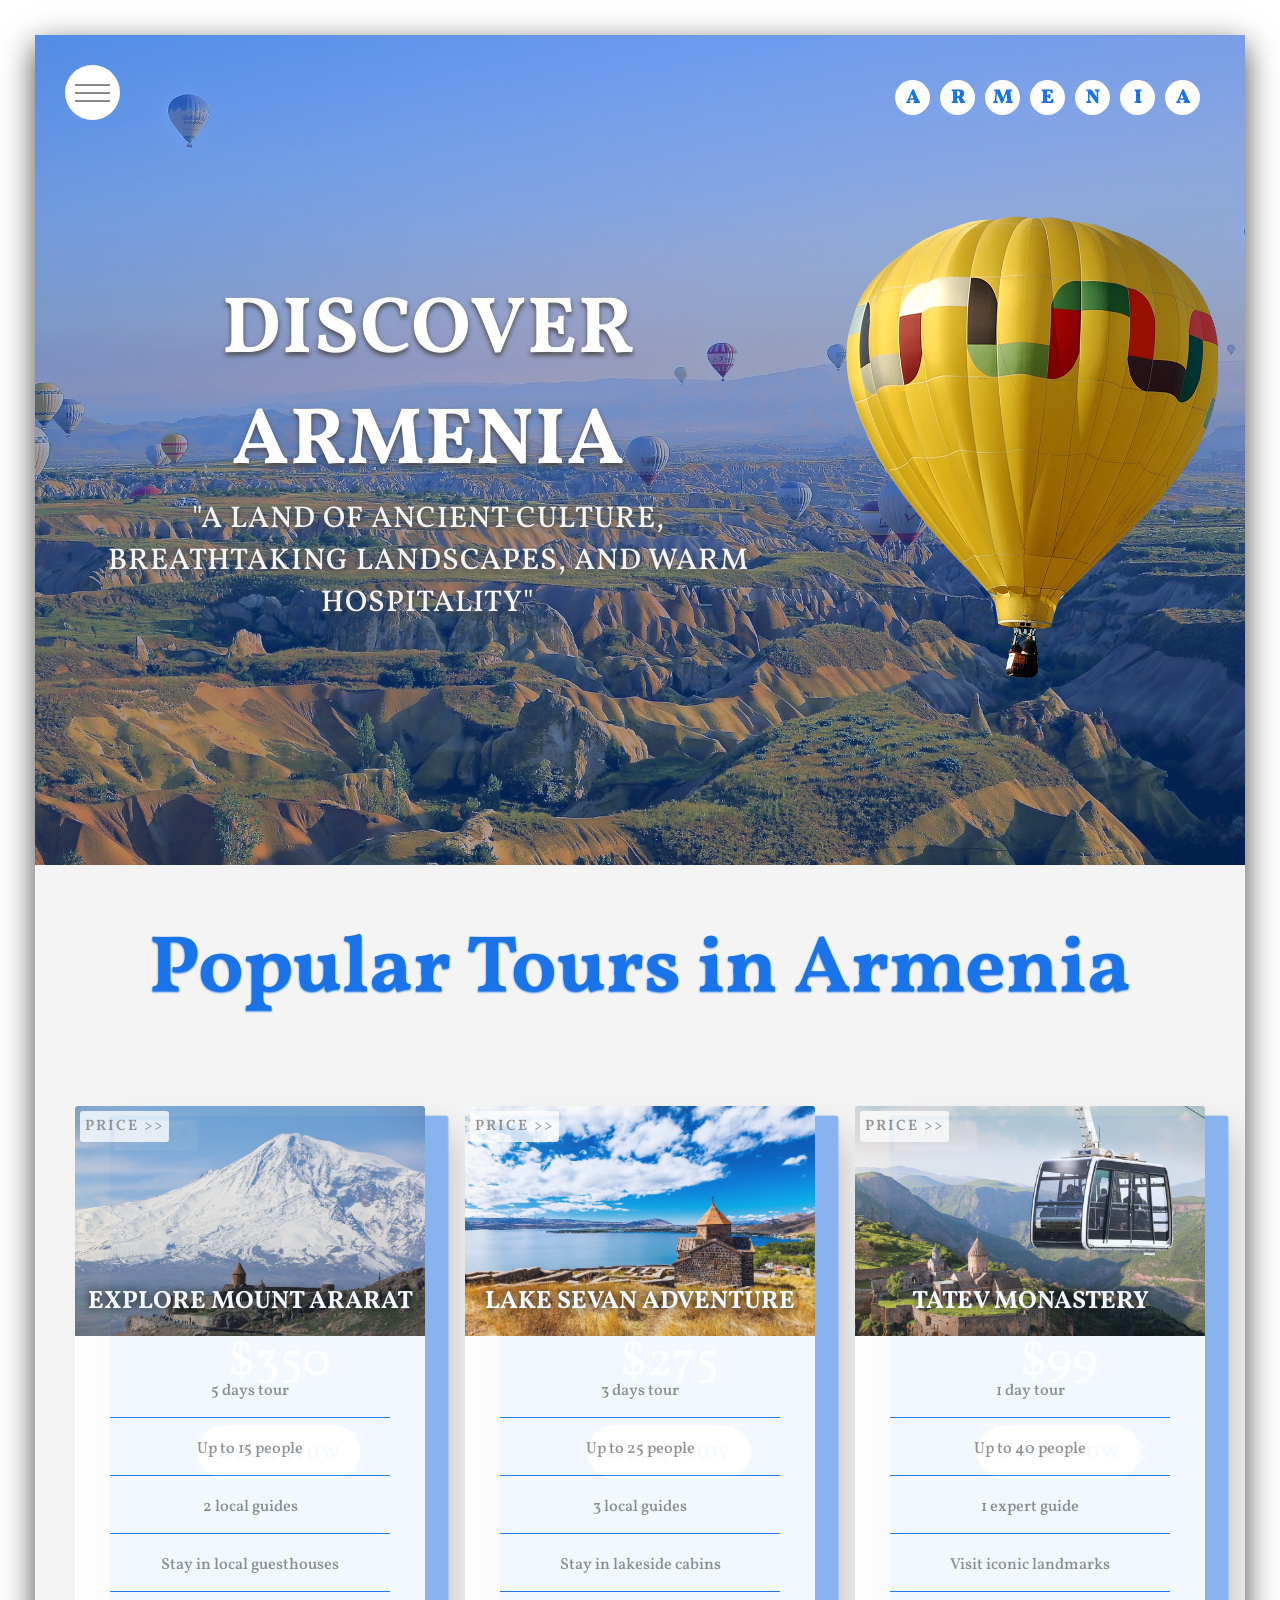
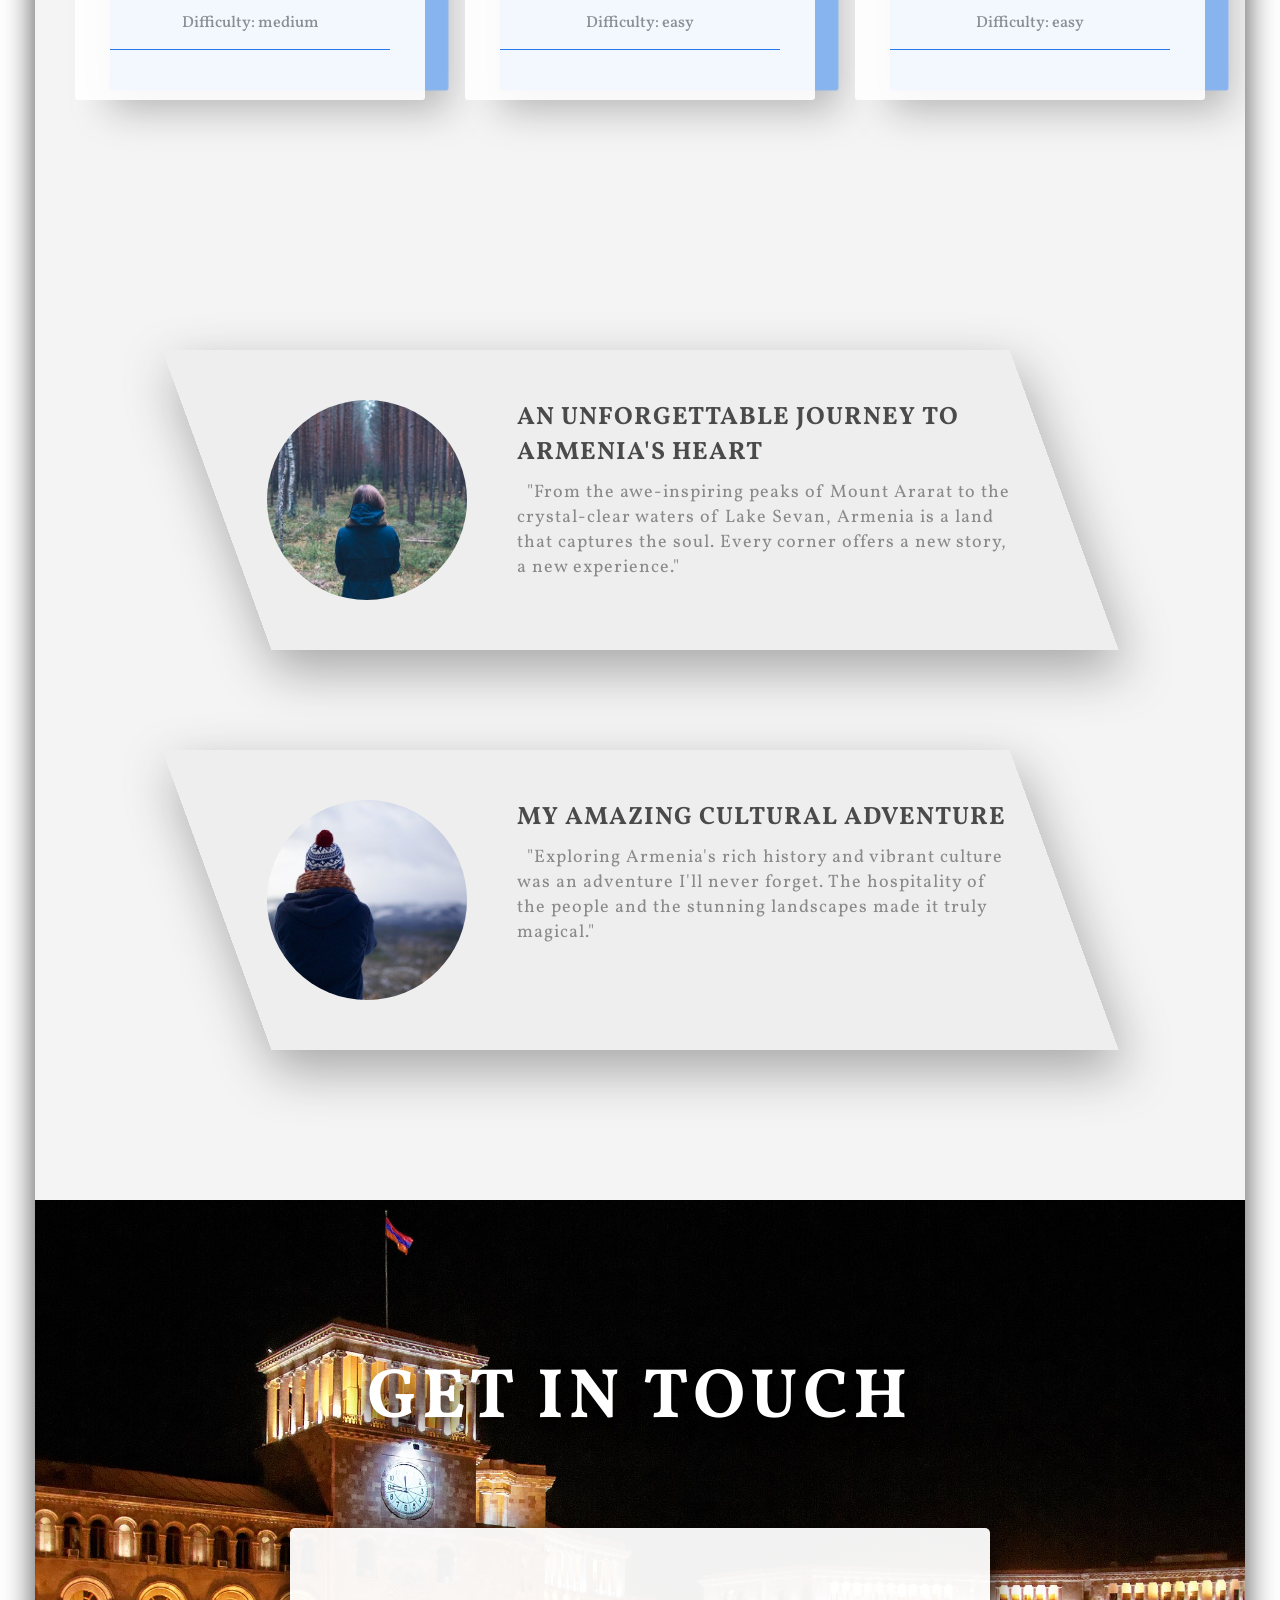
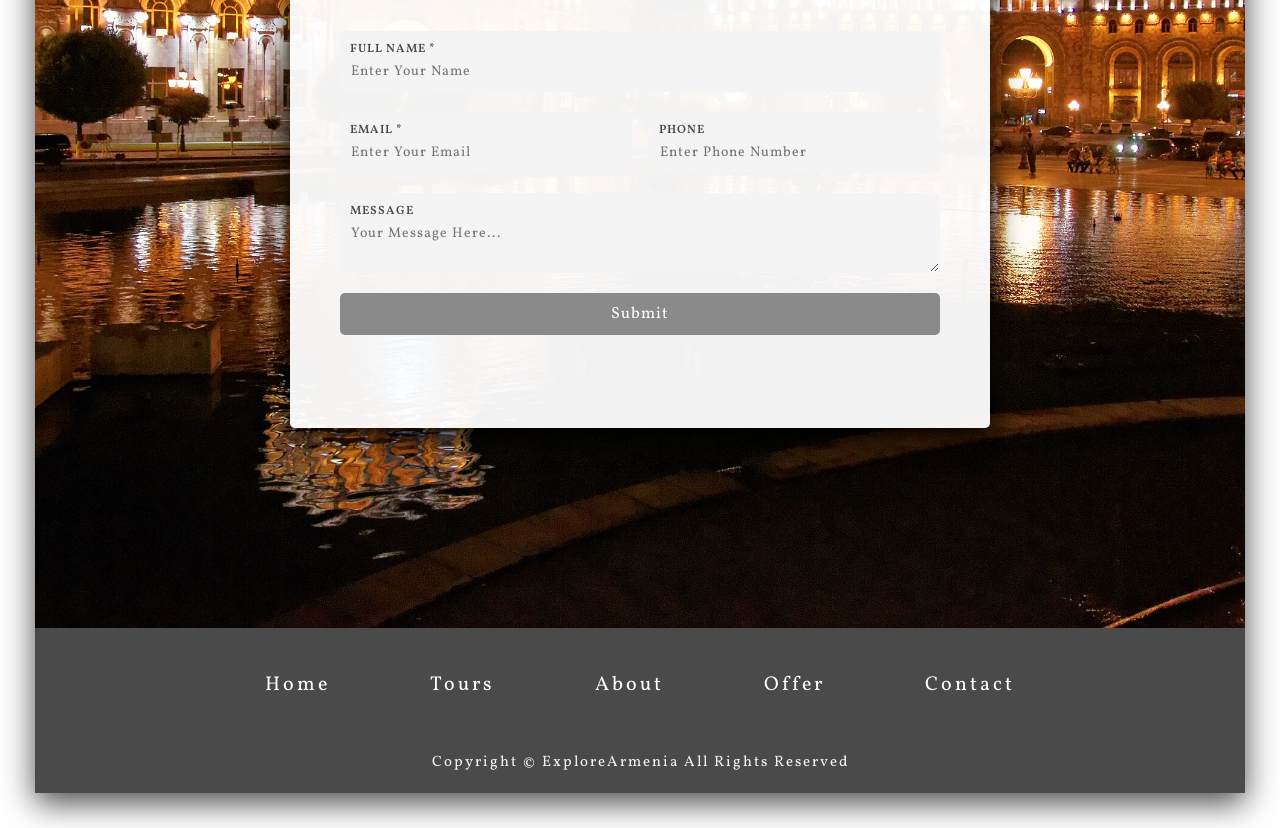
<file: index.html>
<!DOCTYPE html>
<html lang="en">
  <head>
    <meta charset="UTF-8" />
    <meta name="viewport" content="width=device-width, initial-scale=1.0" />
    <meta http-equiv="X-UA-Compatible" content="ie=edge" />
    <link
      href="https://fonts.googleapis.com/css?family=Vollkorn:400,400i,600,700,900&display=swap"
      rel="stylesheet"
    />
    <link rel="stylesheet" href="style.css" />
    <title>The Road - Explore Armenia</title>
  </head>
  <body>
    <div class="container">
      <!-- Navbar -->
      <div class="open-navbar-icon navbar-icon center">
        <div class="line"></div>
        <div class="line"></div>
        <div class="line"></div>
      </div>
      <div class="navbar-wrapper">
        <nav class="navbar">
          <div class="close-navbar-icon navbar-icon center">
            <div class="line line-1"></div>
            <div class="line line-2"></div>
          </div>
          <div class="nav-list">
            <a href="#" class="nav-link center">Home</a>
            <a href="#" class="nav-link center">Tours</a>
            <a href="#" class="nav-link center">About</a>
            <a href="#" class="nav-link center">Offer</a>
            <a href="#" class="nav-link center">Contact</a>
          </div>
        </nav>
      </div>
      <!-- End of Navbar -->

      <!-- Header -->
      <header class="header center">
        <div class="header-text">
          <h1 class="heading">Discover Armenia</h1>
          <p class="header-paragraph">
            "A land of ancient culture, breathtaking landscapes, and warm
            hospitality"
          </p>
        </div>
        <img
          src="images/air-balloon.png"
          alt="Header Image"
          class="header-image"
        />
        <div class="logo">
          <h1>
            <span class="center">A</span>
            <span class="center">r</span>
            <span class="center">m</span>
            <span class="center">e</span>
            <span class="center">n</span>
            <span class="center">i</span>
            <span class="center">a</span>
          </h1>
        </div>
      </header>
      <!-- End of Header -->

      <!-- Popular tours -->
      <section class="popular-tours">
        <h1 class="popular-tours-heading">Popular Tours in Armenia</h1>
        <div class="cards-wrapper">
          <div class="card">
            <div class="front-side">
              <img
                src="images/Ararat-3.jpeg"
                alt="Mountains"
                class="card-image"
              />
              <h1 class="tour-name">Explore Mount Ararat</h1>
              <ul class="card-list">
                <li class="card-list-item">5 days tour</li>
                <li class="card-list-item">Up to 15 people</li>
                <li class="card-list-item">2 local guides</li>
                <li class="card-list-item">Stay in local guesthouses</li>
                <li class="card-list-item">Difficulty: medium</li>
              </ul>
              <button class="navigation-button">price &gt;&gt;</button>
            </div>
            <div class="back-side center">
              <button class="navigation-button">&lt;&lt; back</button>
              <h3 class="tour-price">$350</h3>
              <button class="card-button">Book Now</button>
            </div>
          </div>
          <div class="card">
            <div class="front-side">
              <img
                src="images/Lake-Sevan-2.jpeg"
                alt="Lake Sevan"
                class="card-image"
              />
              <h1 class="tour-name">Lake Sevan Adventure</h1>
              <ul class="card-list">
                <li class="card-list-item">3 days tour</li>
                <li class="card-list-item">Up to 25 people</li>
                <li class="card-list-item">3 local guides</li>
                <li class="card-list-item">Stay in lakeside cabins</li>
                <li class="card-list-item">Difficulty: easy</li>
              </ul>
              <button class="navigation-button">price &gt;&gt;</button>
            </div>
            <div class="back-side center">
              <button class="navigation-button">&lt;&lt; back</button>
              <h3 class="tour-price">$275</h3>
              <button class="card-button">Book Now</button>
            </div>
          </div>
          <div class="card">
            <div class="front-side">
              <img
                src="images/tatever-2.png"
                alt="Tatev Monastery"
                class="card-image"
              />
              <h1 class="tour-name">Tatev Monastery</h1>
              <ul class="card-list">
                <li class="card-list-item">1 day tour</li>
                <li class="card-list-item">Up to 40 people</li>
                <li class="card-list-item">1 expert guide</li>
                <li class="card-list-item">Visit iconic landmarks</li>
                <li class="card-list-item">Difficulty: easy</li>
              </ul>
              <button class="navigation-button">price &gt;&gt;</button>
            </div>
            <div class="back-side center">
              <button class="navigation-button">&lt;&lt; back</button>
              <h3 class="tour-price">$99</h3>
              <button class="card-button">Book Now</button>
            </div>
          </div>
        </div>
      </section>
      <!-- End of Popular tours -->

      <!-- Stories -->
      <section class="stories">
        <div class="video-container">
          <video class="bg-video" autoplay muted loop>
            <source src="images/video.mp4" type="video/mp4" />
          </video>
        </div>
        <div class="stories-wrapper">
          <div class="story-bg">
            <div class="story">
              <img
                src="images/story-img-1.jpg"
                alt="Customer image"
                class="story-image"
              />
              <div class="story-text">
                <h1 class="story-heading">
                  An unforgettable journey to Armenia's heart
                </h1>
                <p class="story-paragraph">
                  "From the awe-inspiring peaks of Mount Ararat to the
                  crystal-clear waters of Lake Sevan, Armenia is a land that
                  captures the soul. Every corner offers a new story, a new
                  experience."
                </p>
              </div>
            </div>
          </div>
          <div class="story-bg">
            <div class="story">
              <img
                src="images/story-img-2.jpg"
                alt="Customer image"
                class="story-image"
              />
              <div class="story-text">
                <h1 class="story-heading">My amazing cultural adventure</h1>
                <p class="story-paragraph">
                  "Exploring Armenia's rich history and vibrant culture was an
                  adventure I'll never forget. The hospitality of the people and
                  the stunning landscapes made it truly magical."
                </p>
              </div>
            </div>
          </div>
        </div>
      </section>
      <!-- End of Stories -->

      <!-- Contact -->
      <section class="contact">
        <h1 class="contact-heading">Get in Touch</h1>
        <form class="contact-form center">
          <div class="input-group">
            <label>Full Name *</label>
            <input
              type="text"
              class="contact-input"
              placeholder="Enter Your Name"
            />
          </div>
          <div class="input-groups">
            <div class="input-group">
              <label>Email *</label>
              <input
                type="email"
                class="contact-input"
                placeholder="Enter Your Email"
              />
            </div>
            <div class="input-group">
              <label>Phone</label>
              <input
                type="text"
                class="contact-input"
                placeholder="Enter Phone Number"
              />
            </div>
          </div>
          <div class="input-group">
            <label>Message</label>
            <textarea
              class="form-textarea"
              placeholder="Your Message Here..."
            ></textarea>
          </div>
          <input type="submit" value="Submit" class="form-btn" />
        </form>
      </section>
      <!-- End of Contact -->

      <!-- Footer -->
      <footer class="footer">
        <div class="footer-list">
          <a href="#" class="footer-link">Home</a>
          <a href="#" class="footer-link">Tours</a>
          <a href="#" class="footer-link">About</a>
          <a href="#" class="footer-link">Offer</a>
          <a href="#" class="footer-link">Contact</a>
        </div>
        <p class="footer-paragraph">
          Copyright &copy; ExploreArmenia All Rights Reserved
        </p>
      </footer>
      <!-- End of Footer -->
    </div>
    <script src="script.js"></script>
  </body>
</html>
</file>
<file: style.css>
/* Common Styles */
* {
  margin: 0;
  padding: 0;
  font-family: "Vollkorn", serif;
  list-style-type: none;
  text-decoration: none;
  box-sizing: border-box;
  outline: none;
}

html {
  font-size: 62.5%;
}

:root {
  --primary-color: #1a73e8; /* Changed to a more vibrant blue */
  --secondary-color: #f4f4f4; /* Lightened grey */
  --white-color: #fff;
  --grey-color: #4a4a4a; /* Darker grey */
  --light-grey-color: #8a8a8a; /* Softer grey */
}

.center {
  display: flex;
  justify-content: center;
  align-items: center;
}

.container {
  background-color: var(--secondary-color);
  margin: 3.5rem;
  box-shadow: 0 1rem 3rem var(--grey-color);
  overflow: hidden;
}

/* End of Common styles */

/* Navbar */
.navbar-icon {
  width: 5.5rem;
  height: 5.5rem;
  background-color: var(--white-color);
  border-radius: 50%;
  cursor: pointer;
  flex-direction: column;
}

.open-navbar-icon {
  position: fixed;
  top: 6.5rem;
  left: 6.5rem;
  z-index: 200;
}

.navbar-icon .line {
  height: 0.2rem;
  width: 3.5rem;
  background-color: var(--light-grey-color);
}

.open-navbar-icon .line {
  margin: 0.3rem 0;
}

.navbar-wrapper {
  width: 100vw;
  height: 100vh;
  background-color: rgba(255, 255, 255, 0.75);
  position: fixed;
  left: 0;
  bottom: -100%;
  opacity: 0;
  z-index: 300;
  padding: 3.5rem 5.5rem 3.5rem 3.5rem;
  transition: bottom 0.5s, opacity 0.2s;
}

.change .navbar-wrapper {
  bottom: 0;
  opacity: 1;
  transition: bottom 0.5s, opacity 0.2s 0.25s;
}

.navbar {
  width: 100%;
  height: 100%;
  background: linear-gradient(rgba(0, 0, 0, 0.5), rgba(0, 0, 0, 0.3)),
    url(images/navbar-bg.jpg) center no-repeat;
  background-size: cover;
  position: relative;
  overflow-y: hidden;
}

.close-navbar-icon {
  position: absolute;
  top: 2.5rem;
  right: 3rem;
  z-index: 300;
}

.close-navbar-icon .line {
  position: absolute;
}

.line-1 {
  transform: rotate(40deg);
}

.line-2 {
  transform: rotate(-40deg);
}

.nav-list {
  height: 100%;
  display: flex;
}

.nav-link {
  font-size: 3rem;
  font-weight: 700;
  color: var(--white-color);
  text-transform: uppercase;
  width: 100%;
  opacity: 0.8;
  position: relative;
  top: -100%;
  transition: all 0.3s;
  text-align: center;
}

.change .nav-link {
  top: 0;
}

.nav-link:hover {
  opacity: 1;
  color: var(--primary-color);
}

.change .nav-link:nth-child(1) {
  transition: top 1s 0.4s, opacity 0.3s, color 0.3s;
}

.change .nav-link:nth-child(2) {
  transition: top 1s 0.6s, opacity 0.3s, color 0.3s;
}

.change .nav-link:nth-child(3) {
  transition: top 1s 0.8s, opacity 0.3s, color 0.3s;
}

.change .nav-link:nth-child(4) {
  transition: top 1s 1s, opacity 0.3s, color 0.3s;
}

.change .nav-link:nth-child(5) {
  transition: top 1s 1.2s, opacity 0.3s, color 0.3s;
}
/* End of Navbar */

/* Header */
.header {
  width: 100%;
  height: calc(100vh - 7rem);
  background: linear-gradient(rgba(10, 105, 250, 0.5), rgba(10, 105, 250, 0.3)),
    url(images/header-bg.jpg) center no-repeat;
  background-size: cover;
  position: relative;
  perspective: 100rem;
}

.header-text {
  text-align: center;
  text-transform: uppercase;
  letter-spacing: 0.1rem;
  text-shadow: 0 0.3rem 0.5rem var(--grey-color);
}

.heading {
  font-size: 8rem;
  color: var(--white-color);
}

.header-paragraph {
  font-size: 3rem;
  font-weight: 500;
  color: var(--secondary-color);
  max-width: 70rem;
  margin: auto;
}

.logo {
  position: absolute;
  top: 4rem;
  right: 4rem;
}

.logo h1 {
  display: flex;
}

.logo h1 span {
  font-size: 2rem;
  font-weight: 900;
  color: var(--primary-color);
  text-transform: uppercase;
  background-color: var(--white-color);
  width: 3.5rem;
  height: 3.5rem;
  margin: 0.5rem;
  border-radius: 50%;
}

.logo h1 span:nth-child(1) {
  animation: drop-letters 5s 0.1s infinite;
}

.logo h1 span:nth-child(2) {
  animation: drop-letters 5s 0.2s infinite;
}

.logo h1 span:nth-child(3) {
  animation: drop-letters 5s 0.3s infinite;
}

.logo h1 span:nth-child(4) {
  animation: drop-letters 5s 0.4s infinite;
}

.logo h1 span:nth-child(5) {
  animation: drop-letters 5s 0.5s infinite;
}

.logo h1 span:nth-child(6) {
  animation: drop-letters 5s 0.6s infinite;
}

.logo h1 span:nth-child(7) {
  animation: drop-letters 5s 0.7s infinite;
}

@keyframes drop-letters {
  0% {
    transform: translateY(0);
  }
  10% {
    transform: translateY(0);
  }
  15% {
    transform: translateY(-100%);
  }
  20% {
    transform: translateY(0);
  }
  100% {
    transform: translateY(0);
  }
}

.header-image {
  width: 35%;
  animation: image-float 150s infinite;
}

@keyframes image-float {
  0% {
    transform: translateZ(40rem);
    opacity: 1;
  }
  40% {
    transform: translateZ(-500rem) translateX(150rem);
    opacity: 0.8;
  }
  70% {
    transform: translateZ(-1500rem) translateX(800rem);
    opacity: 0.6;
  }
  80% {
    transform: translateZ(-50rem) translateX(100rem);
    opacity: 0.8;
  }
  100% {
    transform: translateZ(40rem);
    opacity: 1;
  }
}
/* End of Header */

/* Popular tours */
.popular-tours {
  padding: 5rem 0 10rem 0;
}

.popular-tours-heading {
  font-size: 8rem;
  text-align: center;
  margin-bottom: 8rem;
  color: var(--primary-color);
  text-shadow: 0 0.1rem 0.2rem var(--primary-color);
}

.cards-wrapper {
  display: flex;
  justify-content: space-evenly;
}

.card {
  width: 35rem;
  position: relative;
  perspective: 150rem;
}

.card-image {
  width: 100%;
  height: 23rem;
  border-radius: 0.3rem 0.3rem 0 0;
  object-fit: cover;
}

.front-side {
  text-align: center;
  background-color: var(--white-color);
  border-radius: 0.3rem;
  position: relative;
  z-index: 10;
  opacity: 0.9;
  transition: opacity 0.4s, transform 0.4s, box-shadow 0.4s;
}

.change > .front-side {
  transform: translateZ(-5rem) translateX(3rem);
  box-shadow: 0 2rem 4rem #777;
  opacity: 0.5;
  z-index: 0;
}

.tour-name {
  font-size: 2.5rem;
  font-weight: 700;
  text-transform: uppercase;
  position: absolute;
  top: 30%;
  text-align: center;
  width: 100%;
  color: var(--white-color);
  text-shadow: 0 0 1rem #000;
}

.card-list {
  width: 80%;
  margin: auto;
  padding: 2rem 0 3rem 0;
}

.card-list-item {
  font-size: 1.6rem;
  font-weight: 500;
  color: var(--light-grey-color);
  margin: 2rem 0;
  border-bottom: 0.1rem solid var(--primary-color);
  padding-bottom: 1.5rem;
}

.back-side {
  position: absolute;
  top: 0;
  background-color: var(--primary-color);
  width: 100%;
  height: 100%;
  border-radius: 0.3rem;
  box-shadow: 0 2rem 4rem #777;
  flex-direction: column;
  transform: translateZ(-5rem) translateX(3rem);
  opacity: 0.5;
  transition: opacity 0.4s, transform 0.4s, box-shadow 0.4s;
}

.change > .back-side {
  transform: translateZ(0) translateX(0);
  box-shadow: 0 0.5rem 2rem #aaa;
  opacity: 0.9;
}

.tour-price {
  font-size: 5rem;
  font-weight: 300;
  color: var(--white-color);
  margin-bottom: 3rem;
}

.card-button {
  color: var(--primary-color);
  background-color: var(--white-color);
  border: none;
  font-size: 2.5rem;
  padding: 1rem 2rem;
  letter-spacing: 0.2rem;
  border-radius: 5rem;
  cursor: pointer;
}

.navigation-button {
  position: absolute;
  top: 0.5rem;
  left: 0.5rem;
  padding: 0.5rem;
  background-color: rgba(255, 255, 255, 0.8);
  color: var(--light-grey-color);
  border-radius: 0.3rem;
  border: none;
  font-size: 1.5rem;
  font-weight: 600;
  text-transform: uppercase;
  letter-spacing: 0.2rem;
  cursor: pointer;
}
/* End of Popular tours */

/* Stories */
.stories {
  padding: 10rem 0;
  position: relative;
}

.video-container {
  position: absolute;
  top: 0;
  left: 0;
  width: 100%;
  height: 100%;
  opacity: 0.4;
}

.bg-video {
  width: 100%;
  height: 100%;
  object-fit: cover;
}

.stories-wrapper {
  display: flex;
  flex-direction: column;
  align-items: center;
}

.story-bg {
  background-color: rgba(238, 238, 238, 0.85);
  padding: 5rem;
  margin: 5rem;
  width: 70%;
  box-shadow: 0 2rem 5rem rgba(51, 51, 51, 0.4);
  transform: skewX(20deg);
}

.story {
  transform: skewX(-20deg);
  display: flex;
}

.story-image {
  width: 20rem;
  height: 20rem;
  border-radius: 50%;
  object-fit: cover;
  margin-right: 5rem;
}

.story-text {
  letter-spacing: 0.1rem;
}

.story-heading {
  font-size: 2.5rem;
  text-transform: uppercase;
  color: var(--grey-color);
  margin-bottom: 1rem;
}

.story-paragraph {
  font-size: 1.8rem;
  color: var(--light-grey-color);
}

.story-paragraph::first-letter {
  margin-left: 1rem;
}
/* End of Stories */

/* Contact */
.contact {
  padding: 15rem 0 20rem 0;
  text-align: center;
  background: url(images/cascade_1363839560.jpg) center no-repeat;
  background-size: cover;
  animation: contact-bg 35s infinite;
}

.contact-heading {
  font-size: 7rem;
  font-weight: 700;
  text-transform: uppercase;
  letter-spacing: 0.5rem;
  color: var(--white-color);
  text-shadow: 0 1rem 2rem #000;
  margin-bottom: 8rem;
}

.contact-form {
  width: 70rem;
  height: 50rem;
  background-color: rgba(255, 255, 255, 0.95);
  margin: auto;
  flex-direction: column;
  border-radius: 0.5rem;
  box-shadow: 0 1rem 3rem #000;
  padding: 5rem;
}

.input-group {
  width: 100%;
  display: flex;
  flex-direction: column;
  margin: 1rem 0;
  position: relative;
}

.input-groups {
  width: 100%;
  display: flex;
  justify-content: space-between;
}

.input-groups .input-group {
  width: 48.5%;
}

.input-group input,
.input-group textarea {
  padding: 3rem 1rem 1rem 1rem;
  background-color: var(--secondary-color);
  border: 0.1rem solid var(--secondary-color);
  font-size: 1.4rem;
  color: var(--light-grey-color);
  letter-spacing: 0.1rem;
  border-radius: 0.5rem;
  transition: border 0.3s;
}

.input-group input:focus,
.input-group textarea:focus {
  border: 0.1rem solid #ccc;
}

.input-group label {
  font-size: 1.2rem;
  font-weight: 600;
  text-transform: uppercase;
  letter-spacing: 0.1rem;
  color: var(--grey-color);
  position: absolute;
  top: 1rem;
  left: 1rem;
}

.form-btn {
  width: 100%;
  padding: 1rem;
  font-size: 1.6rem;
  letter-spacing: 0.1rem;
  margin-top: 1rem;
  background-color: var(--light-grey-color);
  color: var(--white-color);
  border-radius: 0.5rem;
  border: none;
  cursor: pointer;
  transition: background-color 0.4s;
}

.form-btn:hover {
  background-color: var(--grey-color);
}

.input-group textarea {
  max-height: 15rem;
  max-width: 100%;
}

@keyframes contact-bg {
  0% {
    background-color: #3d3d3d;
  }
  25% {
    background-color: #ced8e4;
  }
  50% {
    background-color: #1e81f3;
  }
  75% {
    background-color: #ff7842;
  }
  100% {
    background-color: #3d3d3d;
  }
}
/* End of Contact */

/* Footer */
.footer {
  background-color: var(--grey-color);
  padding: 4rem 0 2rem 0;
}

.footer-list {
  display: flex;
  justify-content: center;
}

.footer-link {
  font-size: 2rem;
  color: var(--white-color);
  margin: 0 2rem;
  background-color: var(--grey-color);
  padding: 0.3rem 3rem;
  letter-spacing: 0.3rem;
  transition: all 0.2s;
}

.footer-link:hover {
  transform: rotate(-10deg);
  box-shadow: 0 2rem 3rem #000;
}

.footer-paragraph {
  text-align: center;
  font-size: 1.5rem;
  color: var(--secondary-color);
  letter-spacing: 0.2rem;
  margin-top: 5rem;
}
/* End of Footer */

@media (max-width: 1200px) {
  .cards-wrapper {
    flex-direction: column;
    align-items: center;
  }

  .card {
    margin: 3rem 0;
  }

  .story-bg {
    width: 85%;
  }
}

@media (max-width: 1000px) {
  .nav-list {
    flex-direction: column;
  }

  .nav-link {
    flex-grow: 1;
  }

  .header-text {
    position: absolute;
    top: 50%;
    left: 50%;
    transform: translate(-50%, -50%);
    z-index: 10;
  }

  .heading {
    font-size: 6rem;
  }

  .header-paragraph {
    font-size: 2.5rem;
  }

  .popular-tours-heading {
    font-size: 6rem;
  }

  .story-bg {
    transform: skewX(0);
  }

  .story {
    transform: skewX(0);
    flex-direction: column;
    align-items: center;
  }

  .story-image {
    margin-bottom: 3rem;
  }

  .footer-link {
    padding: 0.3rem 2rem;
    margin: 0 1rem;
  }
}

@media (max-width: 800px) {
  .header-paragraph {
    display: none;
  }

  .popular-tours-heading {
    font-size: 5rem;
  }

  .contact-form {
    width: 90%;
  }

  .footer-list {
    flex-direction: column;
    align-items: center;
  }

  .footer-link {
    margin: 1rem 0;
  }
}

@media (max-width: 650px) {
  .container {
    margin: 0;
  }

  .open-navbar-icon {
    top: 2.5rem;
    left: 2.5rem;
  }

  .navbar-wrapper {
    padding: 0;
  }

  .close-navbar-icon {
    right: 4rem;
  }

  .header {
    height: 100vh;
  }

  .contact-heading {
    font-size: 6rem;
  }

  .contact-form {
    padding: 2rem;
    height: 40rem;
  }
}

@media (max-width: 500px) {
  html {
    font-size: 45%;
  }
}
</file>
